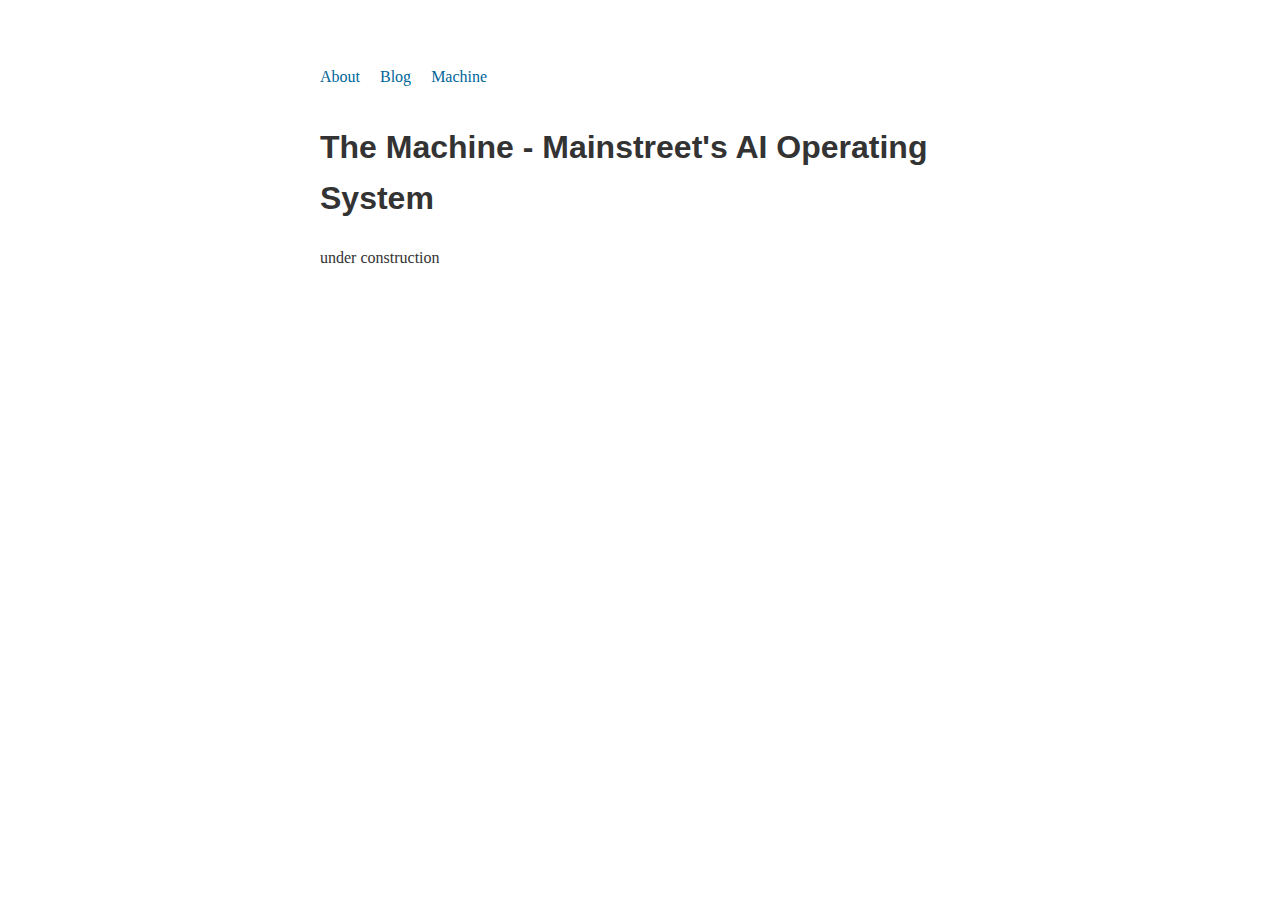
<file: machine.html>
<!DOCTYPE html>
<html lang="en">
<head>
  <meta charset="UTF-8">
  <title>The Machine - Mainstreet's AI Operating System</title>
  <link rel="stylesheet" href="css/style.css">
</head>
<body>
  <nav>
    <a href="index.html">About</a>
    <a href="blog.html">Blog</a>
    <a href="machine.html">Machine</a>
  </nav>
  <h1>The Machine - Mainstreet's AI Operating System</h1>
  <p>under construction</p>
</body>
</html>
</file>
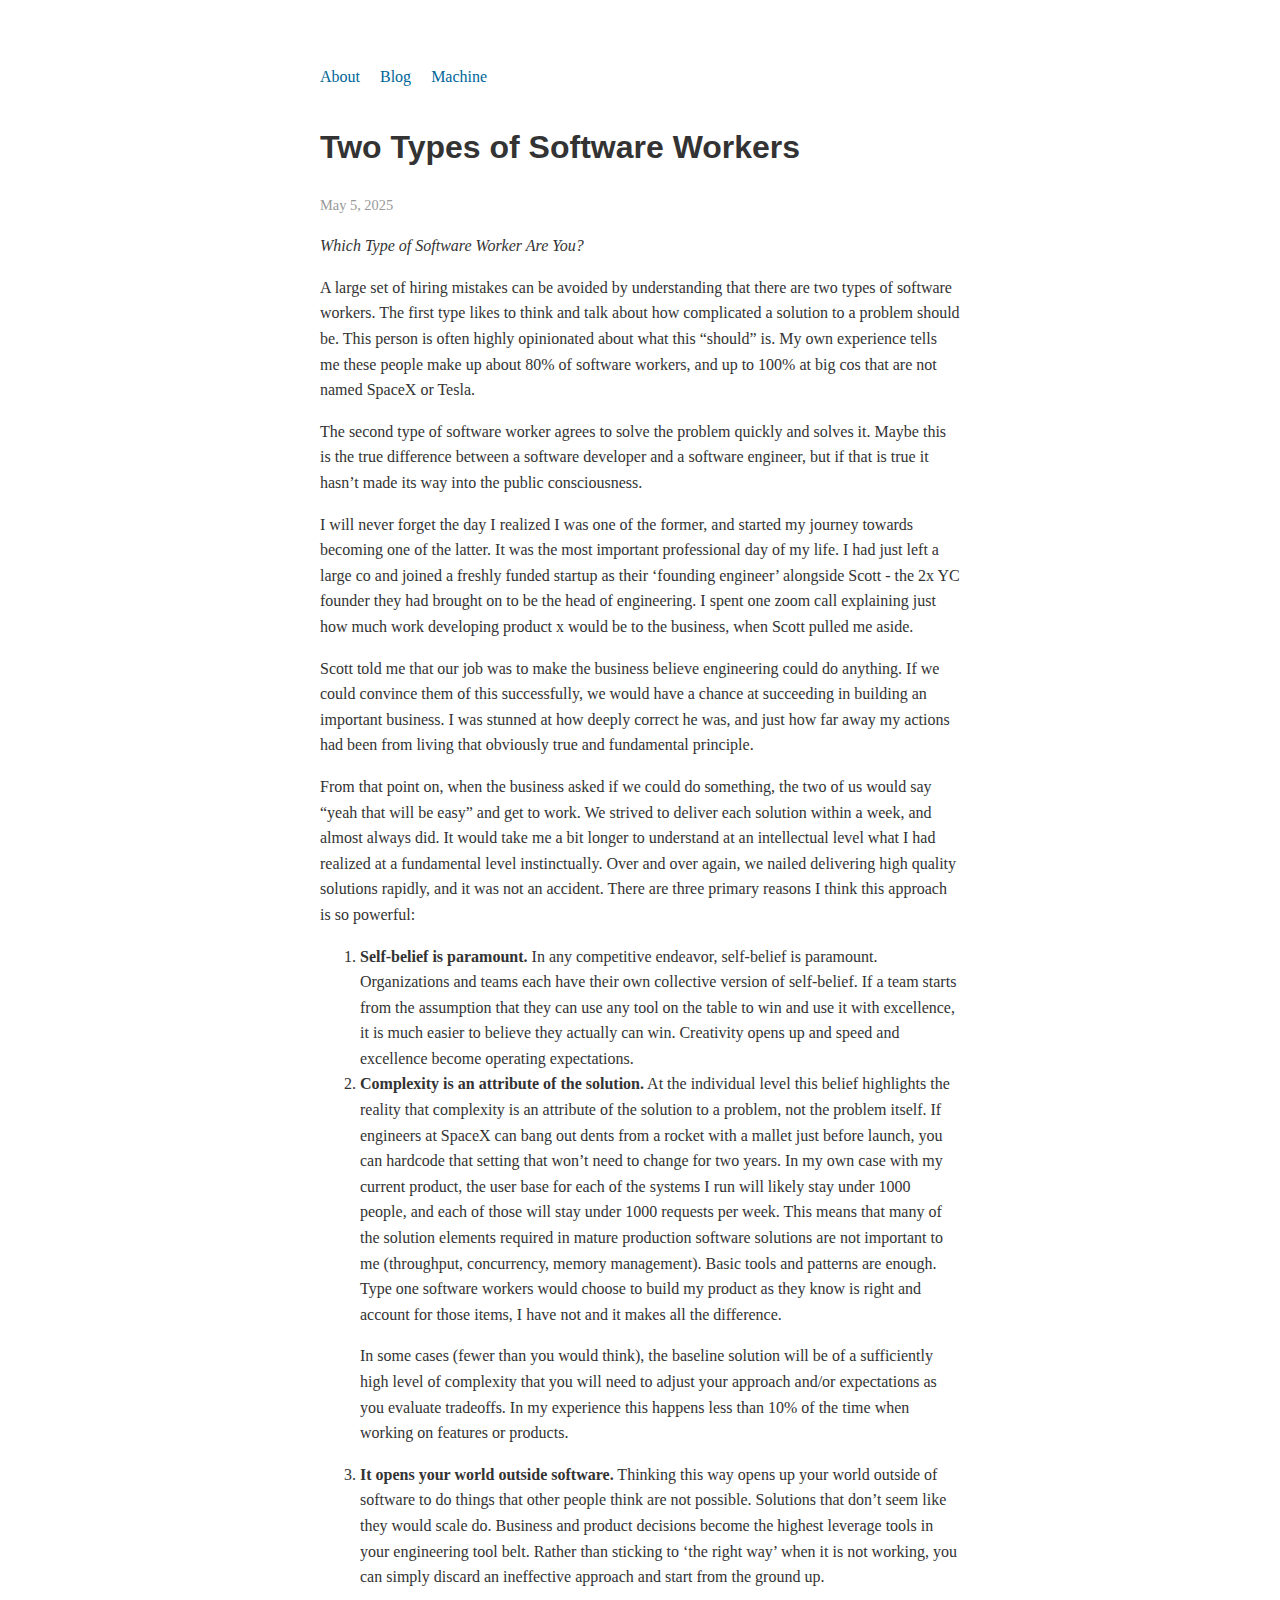
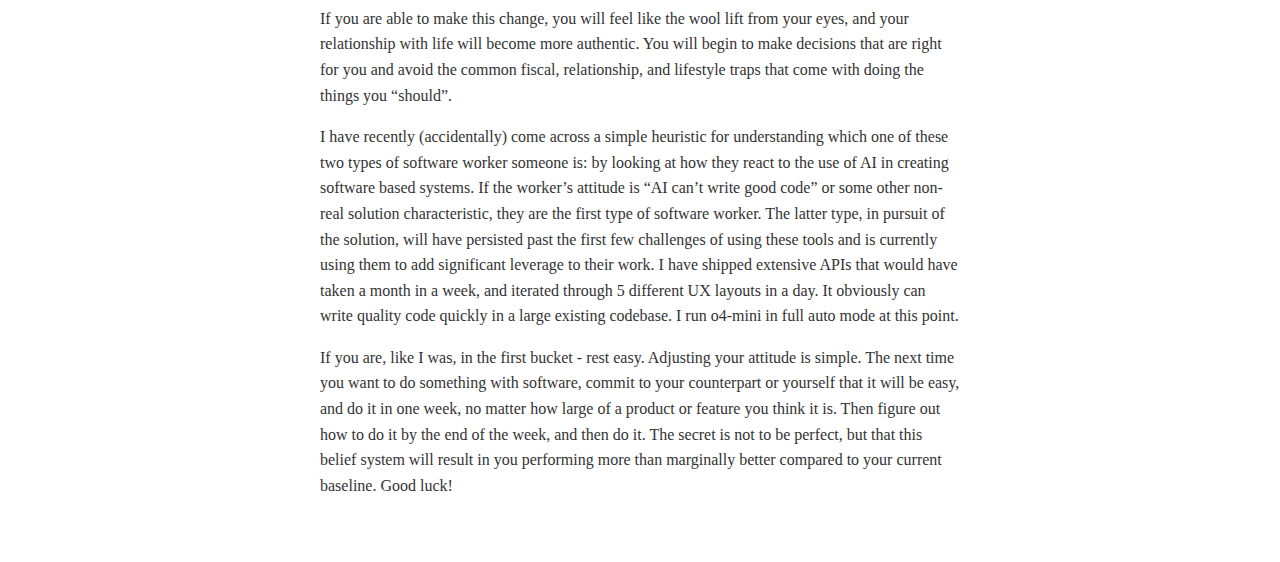
<file: posts/2025-05-05-two-types-of-software-workers.html>
<!DOCTYPE html>
<html lang='en'>
<head>
  <meta charset='UTF-8'>
  <title>Two Types of Software Workers</title>
  <link rel='stylesheet' href='../css/style.css'>
</head>
<body>
  <nav>
    <a href='../index.html'>About</a>
    <a href='../blog.html'>Blog</a>
    <a href='../machine.html'>Machine</a>
  </nav>
  <h1>Two Types of Software Workers</h1>
  <p class='date'>May 5, 2025</p>

  <p><em>Which Type of Software Worker Are You?</em></p>
  <p>A large set of hiring mistakes can be avoided by understanding that there are two types of software workers. The first type likes to think and talk about how complicated a solution to a problem should be. This person is often highly opinionated about what this “should” is. My own experience tells me these people make up about 80% of software workers, and up to 100% at big cos that are not named SpaceX or Tesla.</p>

  <p>The second type of software worker agrees to solve the problem quickly and solves it. Maybe this is the true difference between a software developer and a software engineer, but if that is true it hasn’t made its way into the public consciousness.</p>

  <p>I will never forget the day I realized I was one of the former, and started my journey towards becoming one of the latter. It was the most important professional day of my life. I had just left a large co and joined a freshly funded startup as their ‘founding engineer’ alongside Scott - the 2x YC founder they had brought on to be the head of engineering. I spent one zoom call explaining just how much work developing product x would be to the business, when Scott pulled me aside.</p>

  <p>Scott told me that our job was to make the business believe engineering could do anything. If we could convince them of this successfully, we would have a chance at succeeding in building an important business. I was stunned at how deeply correct he was, and just how far away my actions had been from living that obviously true and fundamental principle.</p>

  <p>From that point on, when the business asked if we could do something, the two of us would say “yeah that will be easy” and get to work. We strived to deliver each solution within a week, and almost always did. It would take me a bit longer to understand at an intellectual level what I had realized at a fundamental level instinctually. Over and over again, we nailed delivering high quality solutions rapidly, and it was not an accident. There are three primary reasons I think this approach is so powerful:</p>

  <ol>
    <li><strong>Self-belief is paramount.</strong> In any competitive endeavor, self-belief is paramount. Organizations and teams each have their own collective version of self-belief. If a team starts from the assumption that they can use any tool on the table to win and use it with excellence, it is much easier to believe they actually can win. Creativity opens up and speed and excellence become operating expectations.</li>
    <li><strong>Complexity is an attribute of the solution.</strong> At the individual level this belief highlights the reality that complexity is an attribute of the solution to a problem, not the problem itself. If engineers at SpaceX can bang out dents from a rocket with a mallet just before launch, you can hardcode that setting that won’t need to change for two years. In my own case with my current product, the user base for each of the systems I run will likely stay under 1000 people, and each of those will stay under 1000 requests per week. This means that many of the solution elements required in mature production software solutions are not important to me (throughput, concurrency, memory management). Basic tools and patterns are enough. Type one software workers would choose to build my product as they know is right and account for those items, I have not and it makes all the difference.

      <p>In some cases (fewer than you would think), the baseline solution will be of a sufficiently high level of complexity that you will need to adjust your approach and/or expectations as you evaluate tradeoffs. In my experience this happens less than 10% of the time when working on features or products.</p>
    </li>
    <li><strong>It opens your world outside software.</strong> Thinking this way opens up your world outside of software to do things that other people think are not possible. Solutions that don’t seem like they would scale do. Business and product decisions become the highest leverage tools in your engineering tool belt. Rather than sticking to ‘the right way’ when it is not working, you can simply discard an ineffective approach and start from the ground up.</li>
  </ol>

  <p>If you are able to make this change, you will feel like the wool lift from your eyes, and your relationship with life will become more authentic. You will begin to make decisions that are right for you and avoid the common fiscal, relationship, and lifestyle traps that come with doing the things you “should”.</p>

  <p>I have recently (accidentally) come across a simple heuristic for understanding which one of these two types of software worker someone is: by looking at how they react to the use of AI in creating software based systems. If the worker’s attitude is “AI can’t write good code” or some other non-real solution characteristic, they are the first type of software worker. The latter type, in pursuit of the solution, will have persisted past the first few challenges of using these tools and is currently using them to add significant leverage to their work. I have shipped extensive APIs that would have taken a month in a week, and iterated through 5 different UX layouts in a day. It obviously can write quality code quickly in a large existing codebase. I run o4-mini in full auto mode at this point.</p>

  <p>If you are, like I was, in the first bucket - rest easy. Adjusting your attitude is simple. The next time you want to do something with software, commit to your counterpart or yourself that it will be easy, and do it in one week, no matter how large of a product or feature you think it is. Then figure out how to do it by the end of the week, and then do it. The secret is not to be perfect, but that this belief system will result in you performing more than marginally better compared to your current baseline. Good luck!</p>

</body>
</html>
</file>
<file: css/style.css>
.headshot {
  display: block;
  margin: 0 auto 1em;
  width: 300px;
  height: auto;
  border-radius: 0;
}
body {
  margin: 4em auto;
  max-width: 40em;
  line-height: 1.6;
  font-family: Georgia, serif;
  color: #333;
  padding: 0 1em;
}

a {
  color: #069;
  text-decoration: none;
}

a:hover {
  text-decoration: underline;
}

nav {
  margin-bottom: 2em;
}

nav a {
  margin-right: 1em;
}

h1, h2, h3 {
  font-family: Helvetica, Arial, sans-serif;
}

.date, p.date {
  color: #999;
  font-size: 0.9em;
}
</file>
